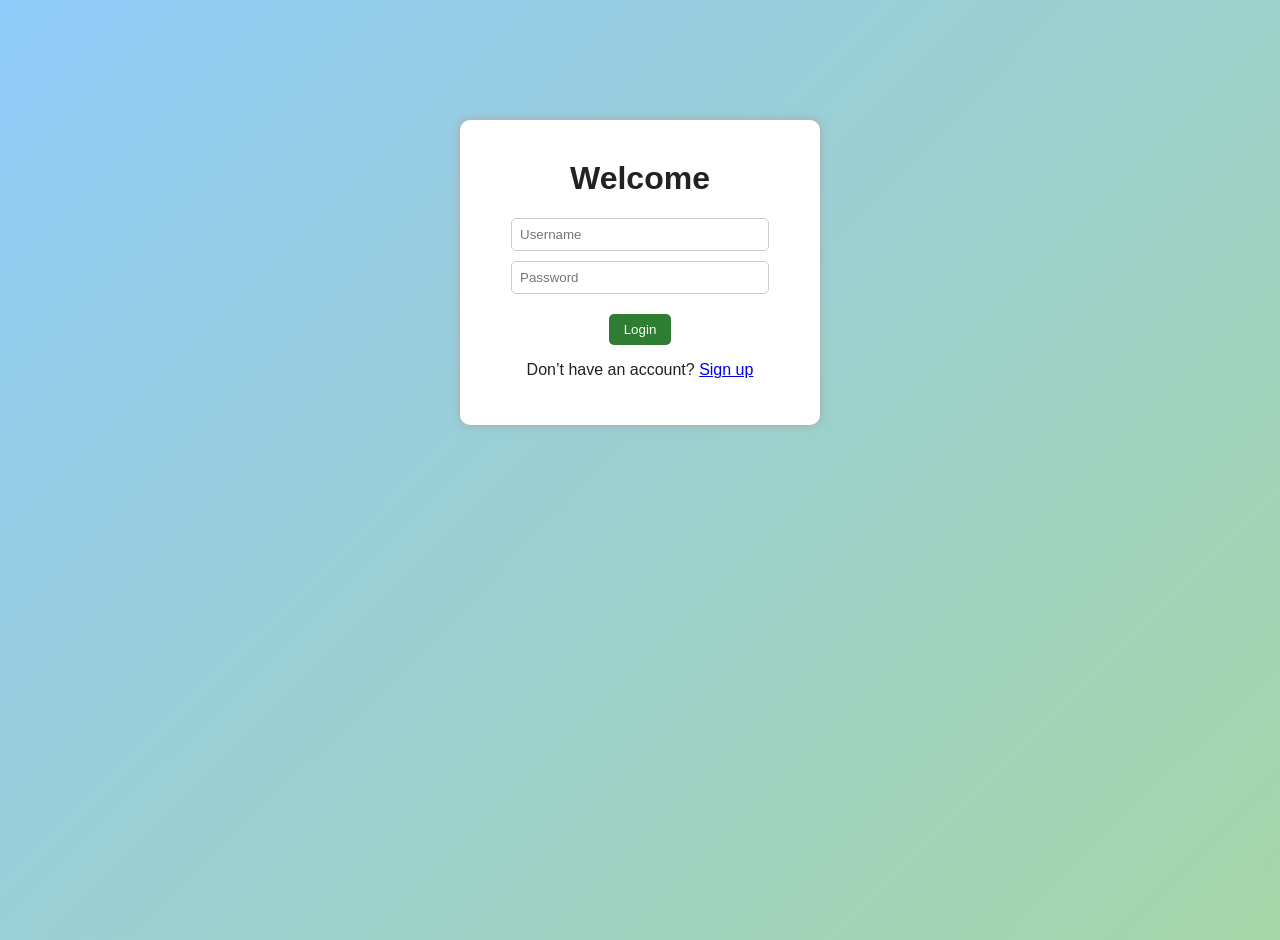
<file: frontend/index.html>
<!DOCTYPE html>
<html>
<head>
  <title>Login</title>
  <link rel="stylesheet" href="styles.css">
</head>
<body>
<div class="login-container">
  <h1>Welcome</h1>
  <input id="user" placeholder="Username">
  <input id="pass" type="password" placeholder="Password">
  <button id="loginBtn">Login</button>
  <p>Don’t have an account? <a href="#" id="signupLink">Sign up</a></p>
</div>

<script>
const user = document.getElementById("user");
const pass = document.getElementById("pass");

loginBtn.onclick = () => {
  fetch("http://localhost:8080/api/auth/login", {
    method: "POST",
    headers: {"Content-Type":"application/json"},
    body: JSON.stringify({ username:user.value, password:pass.value })
  })
  .then(res => res.text())
  .then(r => {
    if(r==="SUCCESS"){
      localStorage.setItem("loggedUser", user.value);
      location.href="planner.html";
    } else alert("Invalid login");
  });
};

signupLink.onclick = () => {
  fetch("http://localhost:8080/api/auth/signup", {
    method: "POST",
    headers: {"Content-Type":"application/json"},
    body: JSON.stringify({ username:user.value, password:pass.value })
  })
  .then(res=>res.text())
  .then(alert);
};
</script>
</body>
</html>
</file>
<file: frontend/styles.css>
body {
  font-family: "Poppins", sans-serif;
  background: linear-gradient(135deg, #90caf9, #a5d6a7);
  color: #222;
  text-align: center;
  margin: 0;
  padding: 20px;
  min-height: 100vh;
}

/* Container for planner */
.container {
  max-width: 800px;
  margin: 0 auto;
  background: rgba(255,255,255,0.8);
  border-radius: 12px;
  padding: 30px;
  box-shadow: 0 4px 10px rgba(0,0,0,0.2);
}

h1 {
  margin-top: 10px;
}

.logout-btn {
  float: right;
  background-color: #d32f2f;
  color: white;
  border: none;
  border-radius: 5px;
  padding: 6px 10px;
  cursor: pointer;
  margin-top: -40px;
}

.logout-btn:hover {
  background-color: #b71c1c;
}

/* Login Page */
.login-container {
  background: white;
  width: 300px;
  padding: 30px;
  margin: 100px auto;
  border-radius: 10px;
  box-shadow: 0 0 10px #aaa;
}

.login-container input {
  display: block;
  margin: 10px auto;
  width: 80%;
  padding: 8px;
  border: 1px solid #ccc;
  border-radius: 5px;
}

.login-container button {
  background-color: #2e7d32;
  color: white;
  border: none;
  border-radius: 5px;
  padding: 8px 15px;
  cursor: pointer;
  margin-top: 10px;
}

.login-container button:hover {
  background-color: #1b5e20;
}

/* Planner input area */
.input-box {
  display: flex;
  justify-content: center;
  margin: 20px;
  gap: 10px;
}

.input-box input {
  padding: 10px;
  border-radius: 5px;
  border: 1px solid #aaa;
}

/* Task list */
ul {
  list-style: none;
  padding: 0;
  max-width: 400px;
  margin: 0 auto;
}

.task-item {
  display: flex;
  justify-content: space-between;
  align-items: center;
  background-color: white;
  margin: 10px 0;
  padding: 10px 15px;
  border-radius: 5px;
  box-shadow: 0 2px 4px rgba(0, 0, 0, 0.1);
}

.delete-btn {
  background-color: #dc3545;
  color: white;
  border: none;
  border-radius: 4px;
  padding: 5px 10px;
  cursor: pointer;
}

.delete-btn:hover {
  background-color: #c82333;
}
</file>
